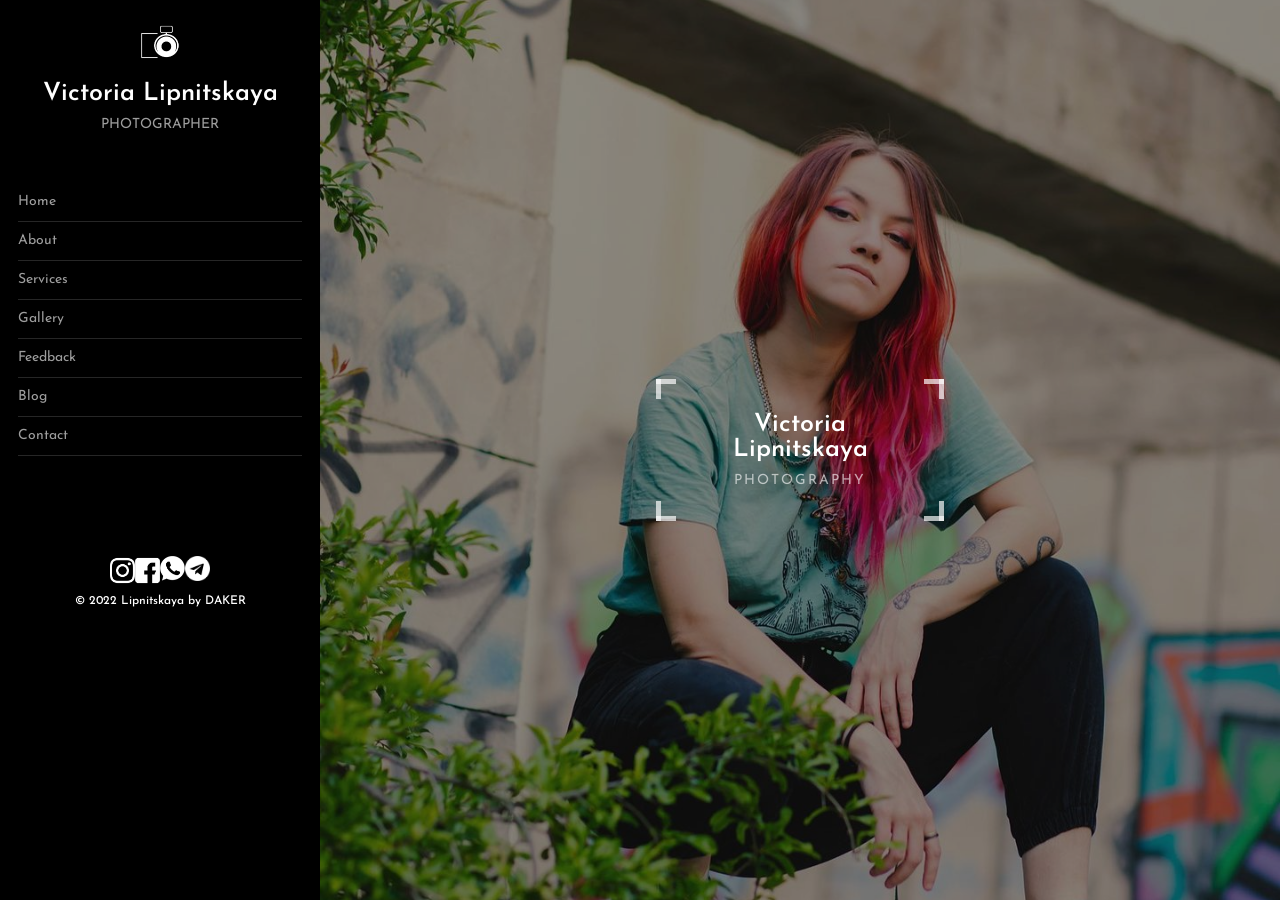
<file: index.html>
<!DOCTYPE html>
<html lang="en">
  <head>
    <meta charset="UTF-8" />
    <meta http-equiv="X-UA-Compatible" content="IE=edge" />
    <meta name="viewport" content="width=device-width, initial-scale=1.0" />
    <title>sdas Lipnitskaya</title>

    <link rel="stylesheet" href="./styles/style.css" />
  </head>

  <body>
    <div class="main_wrapper"> 
      <div class="main_container">
        <!----navigation container------>
        <!----navigation container------>
        <!----navigation container------>
        <div class="navigation__container">
          <div class="navigation__container_wrapper">
            <!---photo logo--->
            <div class="navigation__logo">
              <a href="#">
                <div class="navigation__img">
                  <img src="./styles/img/logo.png" alt="" />
                </div>
                <div class="navigation__text">Victoria Lipnitskaya</div>
                <p>Photographer</p>
              </a>
            </div>
            <!------------>
            <!---navigation navigation---->
            <div class="navigation__nav_container">
              <div class="navigation__elements">
                <!--ссылка---->
                <div class="navigation__element">
                  <a href="./index.html">Home</a>
                </div>
                <!--ссылка---->
                <div class="navigation__element">
                  <a href="./about.html">About</a>
                </div>
                <!--ссылка---->
                <div class="navigation__element">
                  <a href="./services.html">Services</a>
                </div>
                <!--ссылка---->
                <div class="navigation__element">
                  <a href="./gallery.html">Gallery</a>
                </div>
                <!--ссылка---->
                <div class="navigation__element">
                  <a href="#">Feedback</a>
                </div>
                <!--ссылка---->
                <div class="navigation__element">
                  <a href="./blog.html">Blog</a>
                </div>
                <!--ссылка---->
                <div class="navigation__element">
                  <a href="./contact.html">Contact</a>
                </div>
              </div>
            </div>
            <!-------->
            <!--Navigation info-->
            <div class="navigation__social_container">
              <div class="navigation__social__wrapper">
                <div class="navigation__social_icons">
                  <a target="_blank" href="https://www.instagram.com/lipnitskaya_ph/">
                    <img src="./styles/img/insta.png" alt="" />
                  </a>
                  <a target="_blank" href="https://www.facebook.com/lipnovph/">
                    <img src="./styles/img/fb.png" alt="" />
                  </a>
                  <a target="_blank" href="#">
                    <img src="./styles/img/wp.png" alt="" />
                  </a>
                  <a target="_blank" href="#">
                    <img src="./styles/img/tg.png" alt="" />
                  </a>
                </div>
                <div class="navigation__social_desc">
                  <p>© 2022 Lipnitskaya by DAKER</p>
                </div>
              </div>
            </div>
          </div>
        </div>

        <!--only 768 block menu---->
        <div class="only__768">
          <div class="burger__menu_wrapper">
            <!--//////////////////////////////////-->
            <!--//////////////////////////////////-->
            <!--//////////////////////////////////-->
            <div class="header__logo-burger">
              <div class="menu-burger_icon">
                <span></span>
              </div>
            </div>
          </div>
          <div class="menu__body">
            <div class="menu__wrapper">
              <div class="navigation__container_wrapper">
                <!---photo logo--->
                <div class="navigation__logo">
                  <a href="#">
                    <div class="navigation__img">
                      <img src="./styles/img/logo.png" alt="" />
                    </div>
                    <div class="navigation__text">Victoria Lipnitskaya</div>
                    <p>Photographer</p>
                  </a>
                </div>
                <!------------>
                <!---navigation navigation---->
                <div class="navigation__nav_container">
                  <div class="navigation__elements">
                    <!--ссылка---->
                    <div class="navigation__element">
                      <a href="./index.html">Home</a>
                    </div>
                    <!--ссылка---->
                    <div class="navigation__element">
                      <a href="./about.html">About</a>
                    </div>
                    <!--ссылка---->
                    <div class="navigation__element">
                      <a href="./services.html">Services</a>
                    </div>
                    <!--ссылка---->
                    <div class="navigation__element">
                      <a href="./gallery.html">Gallery</a>
                    </div>
                    <!--ссылка---->
                    <div class="navigation__element">
                      <a href="#">Feedback</a>
                    </div>
                    <!--ссылка---->
                    <div class="navigation__element">
                      <a href="./blog.html">Blog</a>
                    </div>
                    <!--ссылка---->
                    <div class="navigation__element">
                      <a href="./contact.html">Contact</a>
                    </div>
                  </div>
                </div>
                <!-------->
                <!--Navigation info-->
                <div class="navigation__social_container">
                  <div class="navigation__social__wrapper">
                    <div class="navigation__social_icons">
                      <a target="_blank" href="https://www.instagram.com/lipnitskaya_ph/">
                        <img src="./styles/img/insta.png" alt="" />
                      </a>
                      <a target="_blank" href="https://www.facebook.com/lipnovph/">
                        <img src="./styles/img/fb.png" alt="" />
                      </a>
                      <a target="_blank" href="#">
                        <img src="./styles/img/wp.png" alt="" />
                      </a>
                      <a target="_blank" href="#">
                        <img src="./styles/img/tg.png" alt="" />
                      </a>
                    </div>
                    <div class="navigation__social_desc">
                      <p>© 2022 Lipnitskaya by DAKER</p>
                    </div>
                  </div>
                </div>
              </div>

              <div class="header_button">
                <img src="./styles/img/cancel.png">
              </div>
            </div>
          </div>
        </div>
        <!----content container----->
        <!----content container----->
        <!----content container----->
        <div class="content__container">
          <div class="content__wrapper">
            <!---main block photo----->
            <div class="content__block_wallpaper">
              <div class="content__block_img">
                <img src="./styles/img/4.jpg" alt="" />
              </div>

              <div class="__block_img-text">
                <div class="__block_img-text-container">
                  <div class="__block_img_text-block">
                    <div class="__block_img-text_name">
                      Victoria Lipnitskaya
                    </div>
                    <p>Photography</p>
                  </div>
                </div>
              </div>
            </div>
            <!---main block gallery-->
            <div class="content__block__gallery">
              <div class="gallery__content">
                <div class="gallery__content__desc">
                  While there is perhaps a province in which the photograph can
                  tell us nothing more than what we see with our own eyes, there
                  is another in which it proves to us how little our eyes permit
                  us to see.
                </div>
                <div class="gallery__content__sign">
                  <img src="./styles/img/sign.png" alt="" srcset="" />
                </div>
              </div>
            </div>
            <!--main page footer---->
            <div class="footer__block">
              <div class="footer__block__container">
                <div class="footer__desc">
                  <h3>Victoria Lipnitskaya</h3>
                  <p>PHOTOGRAPHER</p>
                </div>
                <div class="footer__rights">© 2022 Lipnitskaya by DAKER</div>
              </div>
            </div>
          </div>
        </div>
      </div>
    </div>
    <script src="./js/js.js"></script>
  </body>
</html>
</file>
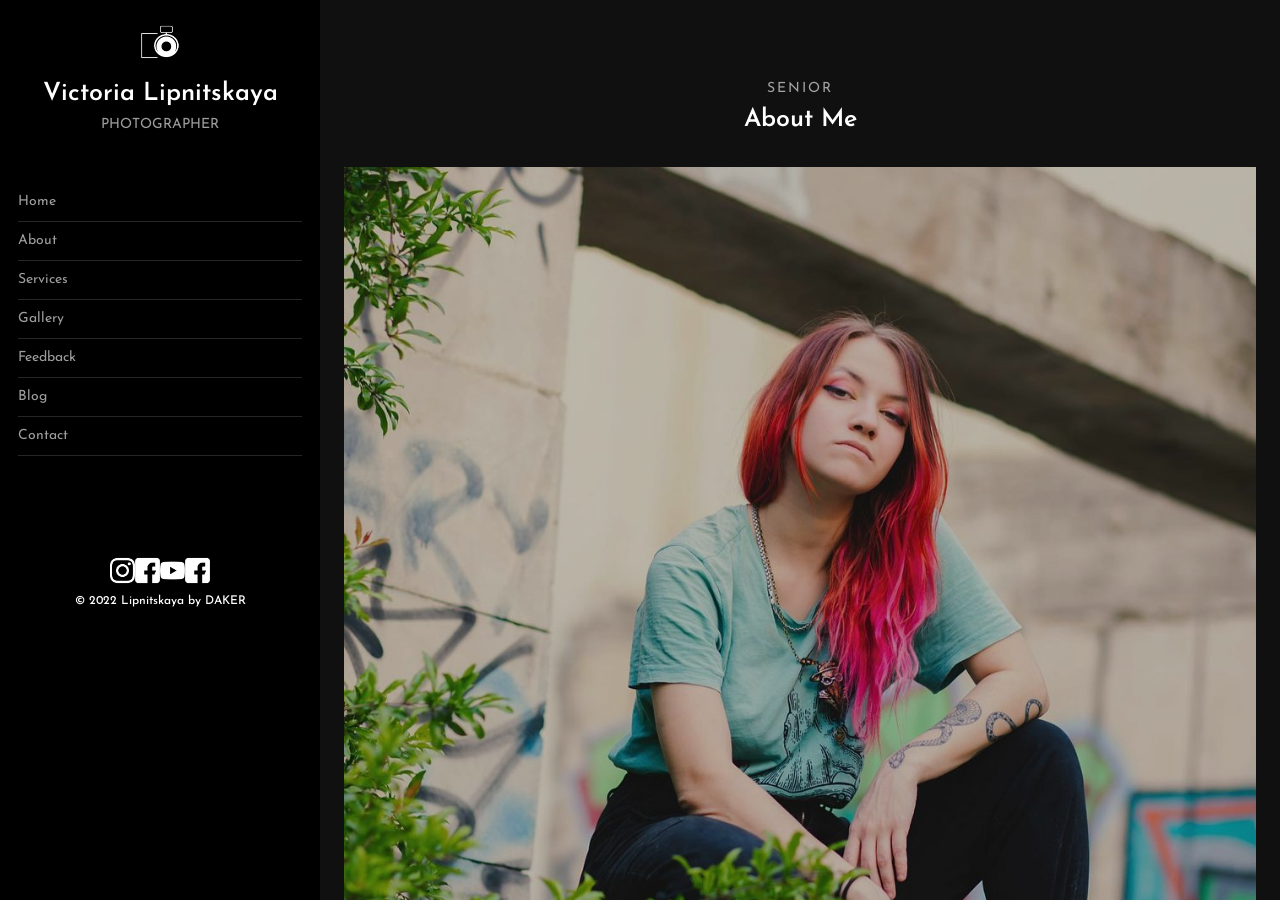
<file: about.html>
<!DOCTYPE html>
<html lang="en">
  <head>
    <meta charset="UTF-8" />
    <meta http-equiv="X-UA-Compatible" content="IE=edge" />
    <meta name="viewport" content="width=device-width, initial-scale=1.0" />
    <title>Document</title>

    <link rel="stylesheet" href="./styles/style.css" />
    <!--about styles--->
    <link rel="stylesheet" href="./styles/about.css" />
  </head>

  <body>
    <div class="main_wrapper">
      <div class="main_container">
        <!----navigation container------>
        <!----navigation container------>
        <!----navigation container------>
        <div class="navigation__container">
          <div class="navigation__container_wrapper">
            <!---photo logo--->
            <div class="navigation__logo">
              <a href="#">
                <div class="navigation__img">
                  <img src="./styles/img/logo.png" alt="" />
                </div>
                <div class="navigation__text">Victoria Lipnitskaya</div>
                <p>Photographer</p>
              </a>
            </div>
            <!------------>
            <!---navigation navigation---->
            <div class="navigation__nav_container">
              <div class="navigation__elements">
                <!--ссылка---->
                <div class="navigation__element">
                  <a href="./index.html">Home</a>
                </div>
                <!--ссылка---->
                <div class="navigation__element">
                  <a href="./about.html">About</a>
                </div>
                <!--ссылка---->
                <div class="navigation__element">
                  <a href="./services.html">Services</a>
                </div>
                <!--ссылка---->
                <div class="navigation__element">
                  <a href="./gallery.html">Gallery</a>
                </div>
                <!--ссылка---->
                <div class="navigation__element">
                  <a href="#">Feedback</a>
                </div>
                <!--ссылка---->
                <div class="navigation__element">
                  <a href="./blog.html">Blog</a>
                </div>
                <!--ссылка---->
                <div class="navigation__element">
                  <a href="./contact.html">Contact</a>
                </div>
              </div>
            </div>
            <!-------->
            <!--Navigation info-->
            <div class="navigation__social_container">
              <div class="navigation__social__wrapper">
                <div class="navigation__social_icons">
                  <a href="#">
                    <img src="./styles/img/insta.png" alt="" />
                  </a>
                  <a href="#">
                    <img src="./styles/img/fb.png" alt="" />
                  </a>
                  <a href="#">
                    <img src="./styles/img/yt.png" alt="" />
                  </a>
                  <a href="#">
                    <img src="./styles/img/fb.png" alt="" />
                  </a>
                </div>
                <div class="navigation__social_desc">
                  <p>© 2022 Lipnitskaya by DAKER</p>
                </div>
              </div>
            </div>
          </div>
        </div>
        <!--only 768 block menu---->
        <div class="only__768">
          <div class="burger__menu_wrapper">
            <!--//////////////////////////////////-->
            <!--//////////////////////////////////-->
            <!--//////////////////////////////////-->
            <div class="header__logo-burger">
              <div class="menu-burger_icon">
                <span></span>
              </div>
            </div>
          </div>
          <div class="menu__body">
            <div class="menu__wrapper">
              <div class="navigation__container_wrapper">
                <!---photo logo--->
                <div class="navigation__logo">
                  <a href="#">
                    <div class="navigation__img">
                      <img src="./styles/img/logo.png" alt="" />
                    </div>
                    <div class="navigation__text">Victoria Lipnitskaya</div>
                    <p>Photographer</p>
                  </a>
                </div>
                <!------------>
                <!---navigation navigation---->
                <div class="navigation__nav_container">
                  <div class="navigation__elements">
                    <!--ссылка---->
                    <div class="navigation__element">
                      <a href="./index.html">Home</a>
                    </div>
                    <!--ссылка---->
                    <div class="navigation__element">
                      <a href="./about.html">About</a>
                    </div>
                    <!--ссылка---->
                    <div class="navigation__element">
                      <a href="./services.html">Services</a>
                    </div>
                    <!--ссылка---->
                    <div class="navigation__element">
                      <a href="./gallery.html">Gallery</a>
                    </div>
                    <!--ссылка---->
                    <div class="navigation__element">
                      <a href="#">Feedback</a>
                    </div>
                    <!--ссылка---->
                    <div class="navigation__element">
                      <a href="./blog.html">Blog</a>
                    </div>
                    <!--ссылка---->
                    <div class="navigation__element">
                      <a href="./contact.html">Contact</a>
                    </div>
                  </div>
                </div>
                <!-------->
                <!--Navigation info-->
                <div class="navigation__social_container">
                  <div class="navigation__social__wrapper">
                    <div class="navigation__social_icons">
                        <a href="https://www.instagram.com/lipnitskaya_ph/">
                          <img src="./styles/img/insta.png" alt="" />
                        </a>
                        <a href="https://www.facebook.com/lipnovph/">
                          <img src="./styles/img/fb.png" alt="" />
                        </a>
                        <a href="#">
                          <img src="./styles/img/wp.png" alt="" />
                        </a>
                        <a href="#">
                          <img src="./styles/img/tg.png" alt="" />
                        </a>
                      </div>
                    <div class="navigation__social_desc">
                      <p>© 2022 Lipnitskaya by DAKER</p>
                    </div>
                  </div>
                </div>
              </div>

              <div class="header_button">
                <img src="./styles/img/cancel.png" />
              </div>
            </div>
          </div>
        </div>
        <!----content container----->
        <!----content container----->
        <!----content container----->
        <div class="content__container">
          <div class="content__wrapper">
            <!----About page container-->
            <div class="about__page__container">
              <div class="about__page_name">
                <p>Senior</p>
                <h4>About Me</h4>
              </div>

              <div class="about__page__img">
                <img src="./styles/img/4.jpg" alt="" />
                <div class="about__page_img_filter"></div>
              </div>

              <div class="about__page__desc">
                <div class="about__page_desc_name">
                  <p>PHOTOGRAPHER</p>
                  <h3>Victoria Lipnitskaya</h3>
                </div>
                <div class="about__page__desc_text">
                  <p>
                    Lorem ipsum dolor, sit amet consectetur adipisicing elit.
                    Nisi eum, fugit quos voluptas dolorum hic dolor quo maiores,
                    quis quibusdam voluptates, alias soluta est sed voluptatibus
                    porro eligendi. Asperiores, velit? Suscipit dignissimos,
                    animi earum error, voluptates porro iusto temporibus
                    deleniti id, tenetur quae. Vero ipsa aut rem voluptate
                    repellendus placeat et! Eligendi dolores reprehenderit
                    facilis aperiam provident similique nobis amet.
                  </p>

                  <p>
                    Lorem ipsum, dolor sit amet consectetur adipisicing elit.
                    Atque, id animi. Facere molestiae doloremque doloribus
                    deleniti aspernatur obcaecati quo ipsam, quod adipisci,
                    voluptates temporibus enim blanditiis dolore quae laboriosam
                    earum.
                  </p>
                </div>

                <div class="about__page__desc__sign">
                  <div class="about__page__desc__sign-img">
                    <img src="./styles/img/sign.png" alt="" />
                  </div>
                </div>

                <div class="about__page__photos_about">
                  <div class="about__page__photos__wrapper">
                    <div class="about__page__photos__img">
                      <img src="./styles/img/3.jpg" alt="" />
                    </div>
                    <div class="about__page__photos__img">
                      <img src="./styles/img/5.jpg" alt="" />
                    </div>
                    <div class="about__page__photos__img">
                      <img src="./styles/img/6.jpg" alt="" />
                    </div>
                  </div>
                </div>
              </div>
            </div>
            <!--main page footer---->
            <div class="footer__block">
              <div class="footer__block__container">
                <div class="footer__desc">
                  <h3>Victoria Lipnitskaya</h3>
                  <p>PHOTOGRAPHER</p>
                </div>
                <div class="footer__rights">© 2022 Lipnitskaya by DAKER</div>
              </div>
            </div>
          </div>
        </div>
      </div>
    </div>
    <script src="./js/js.js"></script>
  </body>
</html>
</file>
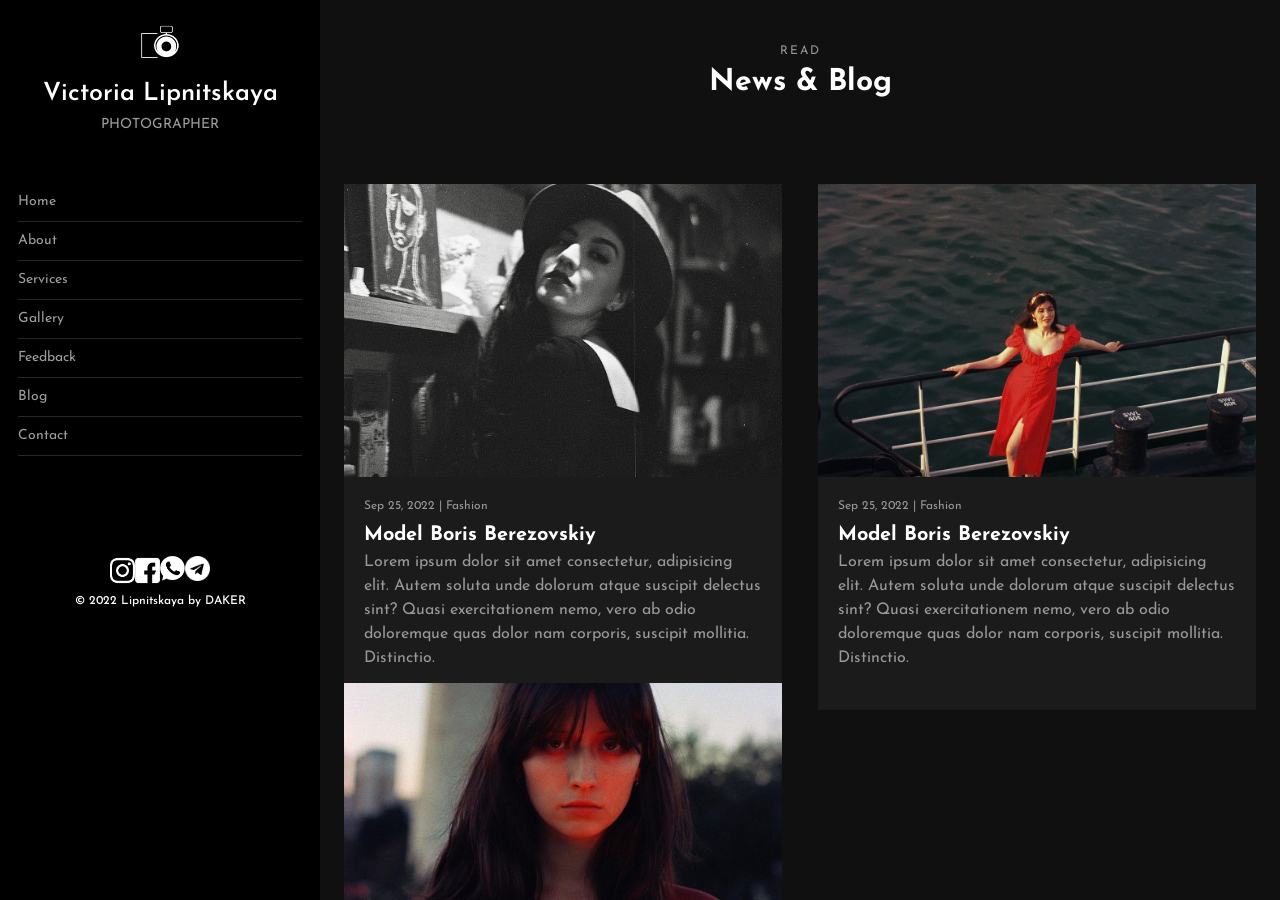
<file: blog.html>
<!DOCTYPE html>
<html lang="en">

<head>
    <meta charset="UTF-8" />
    <meta http-equiv="X-UA-Compatible" content="IE=edge" />
    <meta name="viewport" content="width=device-width, initial-scale=1.0" />
    <title>Blog</title>

    <link rel="stylesheet" href="./styles/style.css" />

    <!--Blog styles-->
    <link rel="stylesheet" href="./styles/blog.css">
</head>

<body>
    <div class="main_wrapper">
        <div class="main_container">
            <!----navigation container------>
            <!----navigation container------>
            <!----navigation container------>
            <div class="navigation__container">
                <div class="navigation__container_wrapper">
                    <!---photo logo--->
                    <div class="navigation__logo">
                        <a href="#">
                            <div class="navigation__img">
                                <img src="./styles/img/logo.png" alt="" />
                            </div>
                            <div class="navigation__text">Victoria Lipnitskaya
                            </div>
                            <p>Photographer</p>
                        </a>
                    </div>
                    <!------------>
                    <!---navigation navigation---->
                    <div class="navigation__nav_container">
                        <div class="navigation__elements">
                            <!--ссылка---->
                            <div class="navigation__element">
                                <a href="./index.html">Home</a>
                            </div>
                            <!--ссылка---->
                            <div class="navigation__element">
                                <a href="./about.html">About</a>
                            </div>
                            <!--ссылка---->
                            <div class="navigation__element">
                                <a href="./services.html">Services</a>
                            </div>
                            <!--ссылка---->
                            <div class="navigation__element">
                                <a href="./gallery.html">Gallery</a>
                            </div>
                            <!--ссылка---->
                            <div class="navigation__element">
                                <a href="#">Feedback</a>
                            </div>
                            <!--ссылка---->
                            <div class="navigation__element">
                                <a href="./blog.html">Blog</a>
                            </div>
                            <!--ссылка---->
                            <div class="navigation__element">
                                <a href="./contact.html">Contact</a>
                            </div>
                        </div>
                    </div>
                    <!-------->
                    <!--Navigation info-->
                    <div class="navigation__social_container">
                        <div class="navigation__social__wrapper">
                            <div class="navigation__social_icons">
                                <a href="https://www.instagram.com/lipnitskaya_ph/">
                                  <img src="./styles/img/insta.png" alt="" />
                                </a>
                                <a href="https://www.facebook.com/lipnovph/">
                                  <img src="./styles/img/fb.png" alt="" />
                                </a>
                                <a href="#">
                                  <img src="./styles/img/wp.png" alt="" />
                                </a>
                                <a href="#">
                                  <img src="./styles/img/tg.png" alt="" />
                                </a>
                              </div>
                            <div class="navigation__social_desc">
                                <p>© 2022 Lipnitskaya by DAKER</p>
                            </div>
                        </div>
                    </div>
                </div>
            </div>

                    <!--only 768 block menu---->
        <div class="only__768">
            <div class="burger__menu_wrapper">
              <!--//////////////////////////////////-->
              <!--//////////////////////////////////-->
              <!--//////////////////////////////////-->
              <div class="header__logo-burger">
                <div class="menu-burger_icon">
                  <span></span>
                </div>
              </div>
            </div>
            <div class="menu__body">
              <div class="menu__wrapper">
                <div class="navigation__container_wrapper">
                  <!---photo logo--->
                  <div class="navigation__logo">
                    <a href="#">
                      <div class="navigation__img">
                        <img src="./styles/img/logo.png" alt="" />
                      </div>
                      <div class="navigation__text">Victoria Lipnitskaya</div>
                      <p>Photographer</p>
                    </a>
                  </div>
                  <!------------>
                  <!---navigation navigation---->
                  <div class="navigation__nav_container">
                    <div class="navigation__elements">
                      <!--ссылка---->
                      <div class="navigation__element">
                        <a href="./index.html">Home</a>
                      </div>
                      <!--ссылка---->
                      <div class="navigation__element">
                        <a href="./about.html">About</a>
                      </div>
                      <!--ссылка---->
                      <div class="navigation__element">
                        <a href="./services.html">Services</a>
                      </div>
                      <!--ссылка---->
                      <div class="navigation__element">
                        <a href="./gallery.html">Gallery</a>
                      </div>
                      <!--ссылка---->
                      <div class="navigation__element">
                        <a href="#">Feedback</a>
                      </div>
                      <!--ссылка---->
                      <div class="navigation__element">
                        <a href="./blog.html">Blog</a>
                      </div>
                      <!--ссылка---->
                      <div class="navigation__element">
                        <a href="./contact.html">Contact</a>
                      </div>
                    </div>
                  </div>
                  <!-------->
                  <!--Navigation info-->
                  <div class="navigation__social_container">
                    <div class="navigation__social__wrapper">
                        <div class="navigation__social_icons">
                            <a href="https://www.instagram.com/lipnitskaya_ph/">
                              <img src="./styles/img/insta.png" alt="" />
                            </a>
                            <a href="https://www.facebook.com/lipnovph/">
                              <img src="./styles/img/fb.png" alt="" />
                            </a>
                            <a href="#">
                              <img src="./styles/img/wp.png" alt="" />
                            </a>
                            <a href="#">
                              <img src="./styles/img/tg.png" alt="" />
                            </a>
                          </div>
                      <div class="navigation__social_desc">
                        <p>© 2022 Lipnitskaya by DAKER</p>
                      </div>
                    </div>
                  </div>
                </div>
  
                <div class="header_button">
                  <img src="./styles/img/cancel.png">
                </div>
              </div>
            </div>
          </div>
            <!----content container----->
            <!----content container----->
            <!----content container----->
            <div class="content__container">
                <div class="content__wrapper">
                    <!---blog container----->
                    <div class="blog__container">
                        <div class="blog__desc">
                            <p>REAd</p>
                            <h3>News & Blog</h3>
                        </div>

                        <div class="blog__content__wrapper">
                            <div class="blog__content__element">
                                <a href="./blog/index.php?blog_id=1">
                                    <div class="blog__content__element__img">
                                        <img src="./styles/img/services/4.jpg" alt="">
                                    </div>
                                    <div class="blog__content__element__content">
                                        <div class="element__data_type">
                                            <span>Sep 25, 2022 | Fashion</span>
                                            <h3>Model Boris Berezovskiy</h3>
                                            <p>
                                                Lorem ipsum dolor sit amet consectetur, adipisicing elit. Autem soluta unde dolorum atque suscipit delectus sint? Quasi exercitationem nemo, vero ab odio doloremque quas dolor nam corporis, suscipit mollitia. Distinctio.
                                            </p>
                                        </div>
                                    </div>
                                </a>
                            </div>

                            <div class="blog__content__element">
                                <a href="./blog/index.php?blog_id=2">
                                    <div class="blog__content__element__img">
                                        <img src="./styles/img/services/6.jpg" alt="">
                                    </div>
                                    <div class="blog__content__element__content">
                                        <div class="element__data_type">
                                            <span>Sep 25, 2022 | Fashion</span>
                                            <h3>Model Boris Berezovskiy</h3>
                                            <p>
                                                Lorem ipsum dolor sit amet consectetur, adipisicing elit. Autem soluta unde dolorum atque suscipit delectus sint? Quasi exercitationem nemo, vero ab odio doloremque quas dolor nam corporis, suscipit mollitia. Distinctio.
                                            </p>
                                        </div>
                                    </div>
                                </a>
                            </div>
                            <div class="blog__content__element">
                                <a href="./blog/index.php?blog_id=3">
                                    <div class="blog__content__element__img">
                                        <img src="./styles/img/services/5.jpg" alt="">
                                    </div>
                                    <div class="blog__content__element__content">
                                        <div class="element__data_type">
                                            <span>Sep 25, 2022 | Fashion</span>
                                            <h3>Model Boris Berezovskiy</h3>
                                            <p>
                                                Lorem ipsum dolor sit amet consectetur, adipisicing elit. Autem soluta unde dolorum atque suscipit delectus sint? Quasi exercitationem nemo, vero ab odio doloremque quas dolor nam corporis, suscipit mollitia. Distinctio.
                                            </p>
                                        </div>
                                    </div>
                                </a>
                            </div>

                        </div>




                        
                    </div>
                    <!--main page footer---->
                    <div class="footer__block">

                        <div class="footer__block__container">
                            <div class="footer__desc">

                                <h3>Victoria Lipnitskaya</h3>
                                <p>PHOTOGRAPHER</p>
                            </div>
                            <div class="footer__rights">
                                © 2022 Lipnitskaya by DAKER
                            </div>
                        </div>

                    </div>

                </div>
            </div>
        </div>
    </div>
    <script src="./js/js.js"></script>
</body>

</html>
</file>
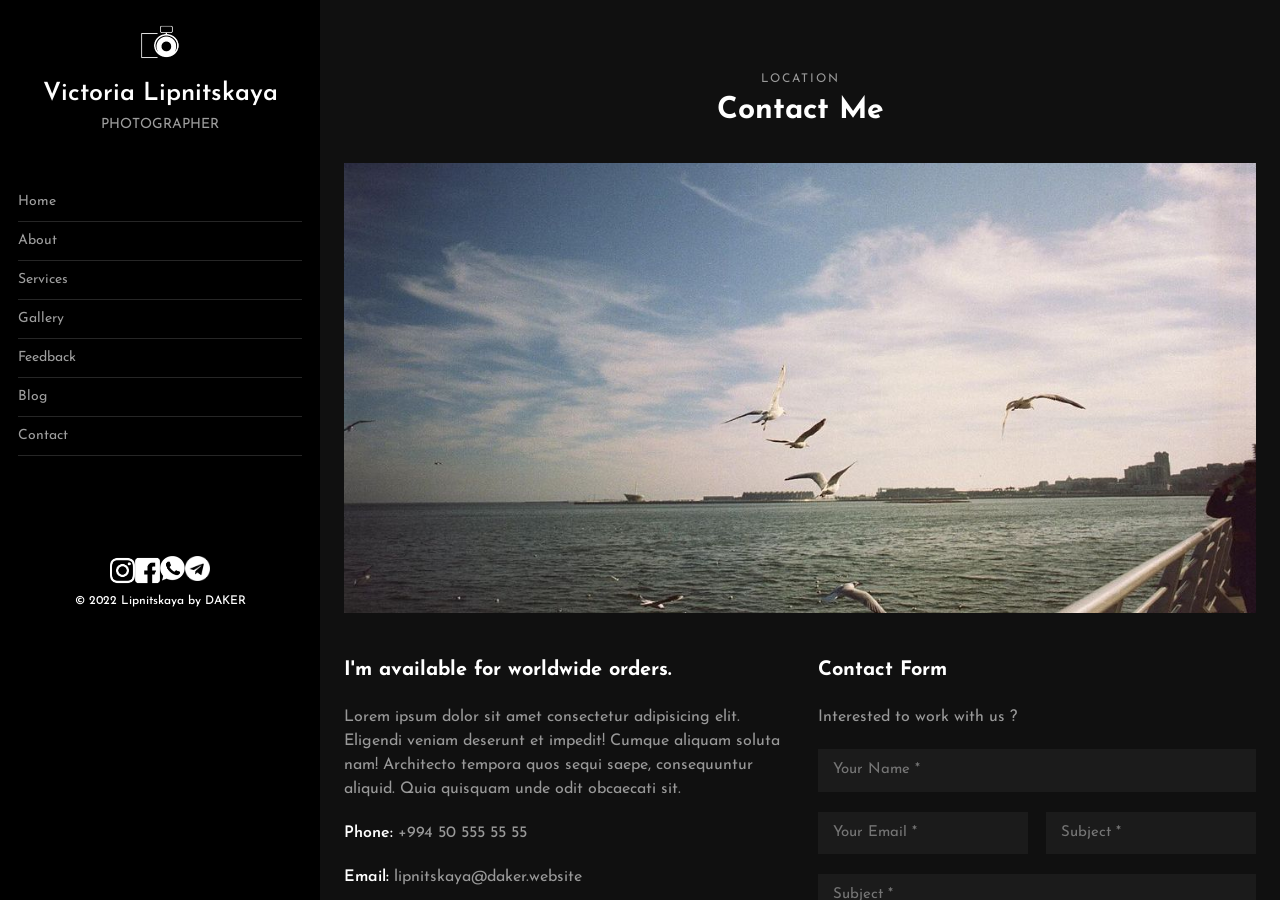
<file: contact.html>
<!DOCTYPE html>
<html lang="en">
  <head>
    <meta charset="UTF-8" />
    <meta http-equiv="X-UA-Compatible" content="IE=edge" />
    <meta name="viewport" content="width=device-width, initial-scale=1.0" />
    <title>Contact Me</title>

    <link rel="stylesheet" href="./styles/style.css" />
    <!--contact styles--->
    <link rel="stylesheet" href="./styles/contact.css" />
  </head>

  <body>
    <div class="main_wrapper">
      <div class="main_container">
        <!----navigation container------>
        <!----navigation container------>
        <!----navigation container------>
        <div class="navigation__container">
          <div class="navigation__container_wrapper">
            <!---photo logo--->
            <div class="navigation__logo">
              <a href="#">
                <div class="navigation__img">
                  <img src="./styles/img/logo.png" alt="" />
                </div>
                <div class="navigation__text">Victoria Lipnitskaya</div>
                <p>Photographer</p>
              </a>
            </div>
            <!------------>
            <!---navigation navigation---->
            <div class="navigation__nav_container">
              <div class="navigation__elements">
                <!--ссылка---->
                <div class="navigation__element">
                  <a href="./index.html">Home</a>
                </div>
                <!--ссылка---->
                <div class="navigation__element">
                  <a href="./about.html">About</a>
                </div>
                <!--ссылка---->
                <div class="navigation__element">
                  <a href="./services.html">Services</a>
                </div>
                <!--ссылка---->
                <div class="navigation__element">
                  <a href="./gallery.html">Gallery</a>
                </div>
                <!--ссылка---->
                <div class="navigation__element">
                  <a href="#">Feedback</a>
                </div>
                <!--ссылка---->
                <div class="navigation__element">
                  <a href="./blog.html">Blog</a>
                </div>
                <!--ссылка---->
                <div class="navigation__element">
                  <a href="./contact.html">Contact</a>
                </div>
              </div>
            </div>
            <!-------->
            <!--Navigation info-->
            <div class="navigation__social_container">
              <div class="navigation__social__wrapper">
                <div class="navigation__social_icons">
                    <a href="https://www.instagram.com/lipnitskaya_ph/">
                      <img src="./styles/img/insta.png" alt="" />
                    </a>
                    <a href="https://www.facebook.com/lipnovph/">
                      <img src="./styles/img/fb.png" alt="" />
                    </a>
                    <a href="#">
                      <img src="./styles/img/wp.png" alt="" />
                    </a>
                    <a href="#">
                      <img src="./styles/img/tg.png" alt="" />
                    </a>
                  </div>
                <div class="navigation__social_desc">
                  <p>© 2022 Lipnitskaya by DAKER</p>
                </div>
              </div>
            </div>
          </div>
        </div>
        <!--only 768 block menu---->
        <div class="only__768">
          <div class="burger__menu_wrapper">
            <!--//////////////////////////////////-->
            <!--//////////////////////////////////-->
            <!--//////////////////////////////////-->
            <div class="header__logo-burger">
              <div class="menu-burger_icon">
                <span></span>
              </div>
            </div>
          </div>
          <div class="menu__body">
            <div class="menu__wrapper">
              <div class="navigation__container_wrapper">
                <!---photo logo--->
                <div class="navigation__logo">
                  <a href="#">
                    <div class="navigation__img">
                      <img src="./styles/img/logo.png" alt="" />
                    </div>
                    <div class="navigation__text">Victoria Lipnitskaya</div>
                    <p>Photographer</p>
                  </a>
                </div>
                <!------------>
                <!---navigation navigation---->
                <div class="navigation__nav_container">
                  <div class="navigation__elements">
                    <!--ссылка---->
                    <div class="navigation__element">
                      <a href="./index.html">Home</a>
                    </div>
                    <!--ссылка---->
                    <div class="navigation__element">
                      <a href="./about.html">About</a>
                    </div>
                    <!--ссылка---->
                    <div class="navigation__element">
                      <a href="./services.html">Services</a>
                    </div>
                    <!--ссылка---->
                    <div class="navigation__element">
                      <a href="./gallery.html">Gallery</a>
                    </div>
                    <!--ссылка---->
                    <div class="navigation__element">
                      <a href="#">Feedback</a>
                    </div>
                    <!--ссылка---->
                    <div class="navigation__element">
                      <a href="./blog.html">Blog</a>
                    </div>
                    <!--ссылка---->
                    <div class="navigation__element">
                      <a href="./contact.html">Contact</a>
                    </div>
                  </div>
                </div>
                <!-------->
                <!--Navigation info-->
                <div class="navigation__social_container">
                  <div class="navigation__social__wrapper">
                    <div class="navigation__social_icons">
                        <a href="https://www.instagram.com/lipnitskaya_ph/">
                          <img src="./styles/img/insta.png" alt="" />
                        </a>
                        <a href="https://www.facebook.com/lipnovph/">
                          <img src="./styles/img/fb.png" alt="" />
                        </a>
                        <a href="#">
                          <img src="./styles/img/wp.png" alt="" />
                        </a>
                        <a href="#">
                          <img src="./styles/img/tg.png" alt="" />
                        </a>
                      </div>
                    <div class="navigation__social_desc">
                      <p>© 2022 Lipnitskaya by DAKER</p>
                    </div>
                  </div>
                </div>
              </div>

              <div class="header_button">
                <img src="./styles/img/cancel.png" />
              </div>
            </div>
          </div>
        </div>
        <!----content container----->
        <!----content container----->
        <!----content container----->
        <div class="content__container">
          <div class="content__wrapper">
            <!---contact container---->
            <div class="contact__container">
              <div class="contact__desc__block">
                <p>LOCATION</p>
                <h3>Contact Me</h3>
              </div>
              <div class="contact__image__block">
                <img src="./styles/img/7.jpg" alt="" />
              </div>
              <div class="contact__form_info">
                <!-----contact info-->
                <div class="contact__form_info_block">
                  <div class="contact__info">
                    <div class="contact__info_desc">
                      I'm available for worldwide orders.
                    </div>
                    <div class="contact__info__text">
                      Lorem ipsum dolor sit amet consectetur adipisicing elit.
                      Eligendi veniam deserunt et impedit! Cumque aliquam soluta
                      nam! Architecto tempora quos sequi saepe, consequuntur
                      aliquid. Quia quisquam unde odit obcaecati sit.
                    </div>

                    <div class="contact__info__element">
                      <p><span>Phone:</span> +994 50 555 55 55</p>
                    </div>

                    <div class="contact__info__element">
                      <p><span>Email:</span> lipnitskaya@daker.website</p>
                    </div>

                    <div class="contact__info__element">
                      <p><span>Address:</span> Atomoglan Rzayev 228 , 1488</p>
                    </div>
                  </div>
                </div>
                <!---contact form----->
                <div class="contact__form_info_block">
                  <form action="" class="contact__form">
                    <div class="contact__info_desc">Contact Form</div>
                    <div class="contact__info__text">
                      Interested to work with us ?
                    </div>
                    <!--your name----->
                    <div class="form__content_element_wide">
                      <input type="text" placeholder="Your Name *" />
                    </div>
                    <!---email and number---->
                    <div class="form__content_element_container">
                      <div class="form__content_element">
                        <input type="email" placeholder="Your Email *" />
                      </div>
                      <div class="form__content_element">
                        <input type="number" placeholder="Subject *" />
                      </div>
                    </div>
                    <!--your subject----->
                    <div
                      class="form__content_element_wide form__content_element_wide_subject"
                    >
                      <input type="text" placeholder="Subject *" />
                    </div>
                    <!--your message----->
                    <div
                      class="form__content_element_wide form__content_element_wide_text_area"
                    >
                      <textarea name="" placeholder="Message *"></textarea>
                    </div>
                    <!---submit---->
                    <div class="form__submit__button">
                      <input type="submit" name="submit" value="Send Message" />
                    </div>
                  </form>
                </div>
              </div>
            </div>
            <!--main page footer---->
            <div class="footer__block">
              <div class="footer__block__container">
                <div class="footer__desc">
                  <h3>Victoria Lipnitskaya</h3>
                  <p>PHOTOGRAPHER</p>
                </div>
                <div class="footer__rights">© 2022 Lipnitskaya by DAKER</div>
              </div>
            </div>
          </div>
        </div>
      </div>
    </div>
    <script src="./js/js.js"></script>
  </body>
</html>
</file>
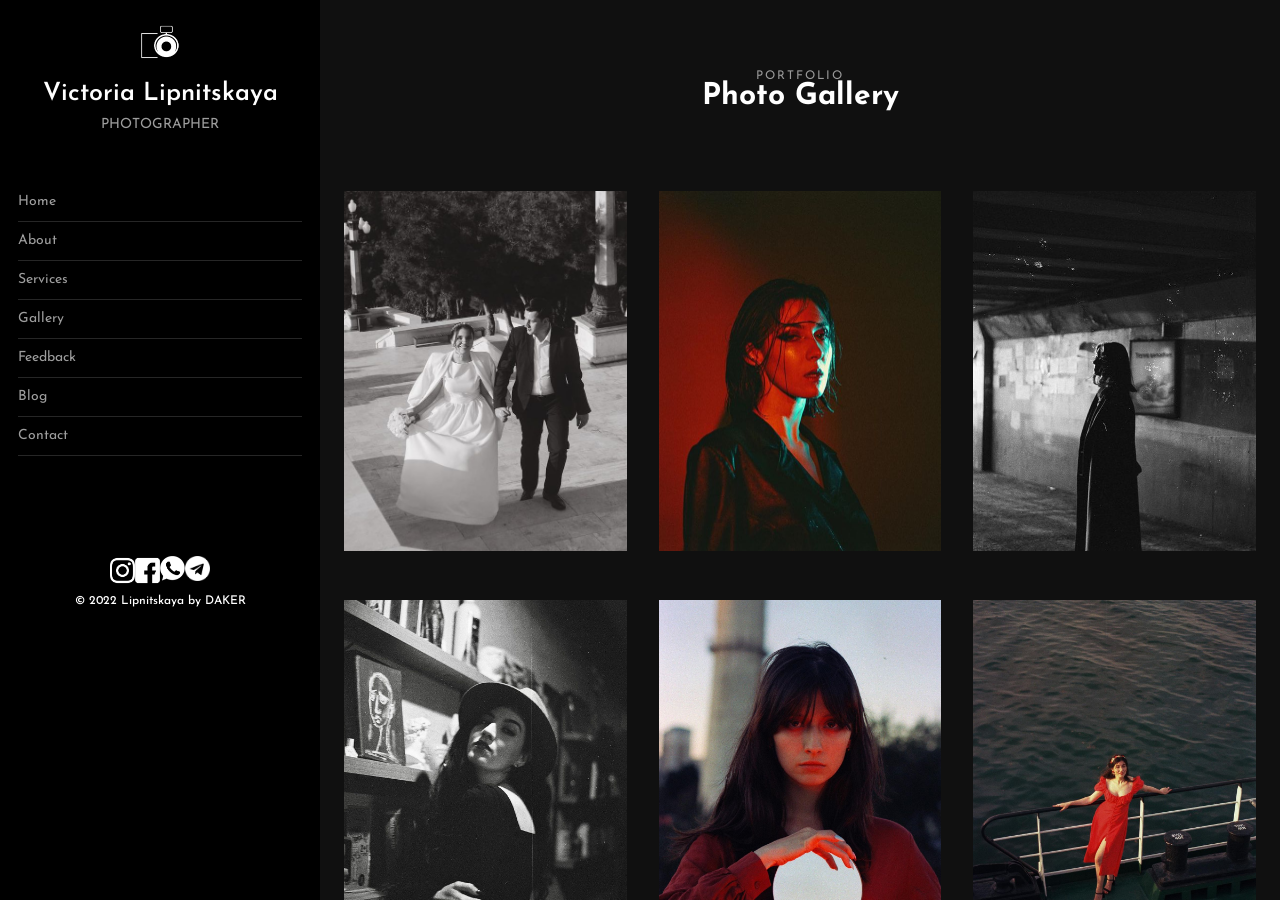
<file: gallery.html>
<!DOCTYPE html>
<html lang="en">
  <head>
    <meta charset="UTF-8" />
    <meta http-equiv="X-UA-Compatible" content="IE=edge" />
    <meta name="viewport" content="width=device-width, initial-scale=1.0" />
    <title>Gallery</title>

    <link rel="stylesheet" href="./styles/style.css" />
    <!--gallery styles--->
    <link rel="stylesheet" href="./styles/gallery.css" />

    <link
      rel="stylesheet"
      href="https://cdn.jsdelivr.net/npm/@fancyapps/ui/dist/fancybox.css"
    />
  </head>

  <body>
    <div class="main_wrapper">
      <div class="main_container">
        <!----navigation container------>
        <!----navigation container------>
        <!----navigation container------>
        <div class="navigation__container">
          <div class="navigation__container_wrapper">
            <!---photo logo--->
            <div class="navigation__logo">
              <a href="#">
                <div class="navigation__img">
                  <img src="./styles/img/logo.png" alt="" />
                </div>
                <div class="navigation__text">Victoria Lipnitskaya</div>
                <p>Photographer</p>
              </a>
            </div>
            <!------------>
            <!---navigation navigation---->
            <div class="navigation__nav_container">
              <div class="navigation__elements">
                <!--ссылка---->
                <div class="navigation__element">
                  <a href="./index.html">Home</a>
                </div>
                <!--ссылка---->
                <div class="navigation__element">
                  <a href="./about.html">About</a>
                </div>
                <!--ссылка---->
                <div class="navigation__element">
                  <a href="./services.html">Services</a>
                </div>
                <!--ссылка---->
                <div class="navigation__element">
                  <a href="./gallery.html">Gallery</a>
                </div>
                <!--ссылка---->
                <div class="navigation__element">
                  <a href="#">Feedback</a>
                </div>
                <!--ссылка---->
                <div class="navigation__element">
                  <a href="./blog.html">Blog</a>
                </div>
                <!--ссылка---->
                <div class="navigation__element">
                  <a href="./contact.html">Contact</a>
                </div>
              </div>
            </div>
            <!-------->
            <!--Navigation info-->
            <div class="navigation__social_container">
              <div class="navigation__social__wrapper">
                <div class="navigation__social_icons">
                    <a href="https://www.instagram.com/lipnitskaya_ph/">
                      <img src="./styles/img/insta.png" alt="" />
                    </a>
                    <a href="https://www.facebook.com/lipnovph/">
                      <img src="./styles/img/fb.png" alt="" />
                    </a>
                    <a href="#">
                      <img src="./styles/img/wp.png" alt="" />
                    </a>
                    <a href="#">
                      <img src="./styles/img/tg.png" alt="" />
                    </a>
                  </div>
                <div class="navigation__social_desc">
                  <p>© 2022 Lipnitskaya by DAKER</p>
                </div>
              </div>
            </div>
          </div>
        </div>
        <!--only 768 block menu---->
        <div class="only__768">
          <div class="burger__menu_wrapper">
            <!--//////////////////////////////////-->
            <!--//////////////////////////////////-->
            <!--//////////////////////////////////-->
            <div class="header__logo-burger">
              <div class="menu-burger_icon">
                <span></span>
              </div>
            </div>
          </div>
          <div class="menu__body">
            <div class="menu__wrapper">
              <div class="navigation__container_wrapper">
                <!---photo logo--->
                <div class="navigation__logo">
                  <a href="#">
                    <div class="navigation__img">
                      <img src="./styles/img/logo.png" alt="" />
                    </div>
                    <div class="navigation__text">Victoria Lipnitskaya</div>
                    <p>Photographer</p>
                  </a>
                </div>
                <!------------>
                <!---navigation navigation---->
                <div class="navigation__nav_container">
                  <div class="navigation__elements">
                    <!--ссылка---->
                    <div class="navigation__element">
                      <a href="./index.html">Home</a>
                    </div>
                    <!--ссылка---->
                    <div class="navigation__element">
                      <a href="./about.html">About</a>
                    </div>
                    <!--ссылка---->
                    <div class="navigation__element">
                      <a href="./services.html">Services</a>
                    </div>
                    <!--ссылка---->
                    <div class="navigation__element">
                      <a href="./gallery.html">Gallery</a>
                    </div>
                    <!--ссылка---->
                    <div class="navigation__element">
                      <a href="#">Feedback</a>
                    </div>
                    <!--ссылка---->
                    <div class="navigation__element">
                      <a href="./blog.html">Blog</a>
                    </div>
                    <!--ссылка---->
                    <div class="navigation__element">
                      <a href="./contact.html">Contact</a>
                    </div>
                  </div>
                </div>
                <!-------->
                <!--Navigation info-->
                <div class="navigation__social_container">
                  <div class="navigation__social__wrapper">
                    <div class="navigation__social_icons">
                        <a href="https://www.instagram.com/lipnitskaya_ph/">
                          <img src="./styles/img/insta.png" alt="" />
                        </a>
                        <a href="https://www.facebook.com/lipnovph/">
                          <img src="./styles/img/fb.png" alt="" />
                        </a>
                        <a href="#">
                          <img src="./styles/img/wp.png" alt="" />
                        </a>
                        <a href="#">
                          <img src="./styles/img/tg.png" alt="" />
                        </a>
                      </div>
                    <div class="navigation__social_desc">
                      <p>© 2022 Lipnitskaya by DAKER</p>
                    </div>
                  </div>
                </div>
              </div>

              <div class="header_button">
                <img src="./styles/img/cancel.png" />
              </div>
            </div>
          </div>
        </div>
        <!----content container----->
        <!----content container----->
        <!----content container----->
        <div class="content__container">
          <div class="content__wrapper">
            <!--Gallery container---->
            <div class="gallery__container">
              <div class="gallery__desc">
                <p>portfolio</p>
                <h3>Photo Gallery</h3>
              </div>

              <div class="gallery__photos__wrapper">
                <a
                  href="./styles/img/content/1.jpg"
                  data-fancybox="gallery"
                  data-caption="Optional caption"
                >
                  <img src="./styles/img/content/1.jpg" alt="" srcset="" />
                </a>
                <a
                  href="./styles/img/content/2.jpg"
                  data-fancybox="gallery"
                  data-caption="Optional caption"
                >
                  <img src="./styles/img/content/2.jpg" alt="" srcset="" />
                </a>
                <a
                  href="./styles/img/content/3.jpg"
                  data-fancybox="gallery"
                  data-caption="Optional caption"
                >
                  <img src="./styles/img/content/3.jpg" alt="" srcset="" />
                </a>
                <a
                  href="./styles/img/content/4.jpg"
                  data-fancybox="gallery"
                  data-caption="Optional caption"
                >
                  <img src="./styles/img/content/4.jpg" alt="" srcset="" />
                </a>
                <a
                  href="./styles/img/content/5.jpg"
                  data-fancybox="gallery"
                  data-caption="Optional caption"
                >
                  <img src="./styles/img/content/5.jpg" alt="" srcset="" />
                </a>

                <a
                  href="./styles/img/content/6.jpg"
                  data-fancybox="gallery"
                  data-caption="Optional caption"
                >
                  <img src="./styles/img/content/6.jpg" alt="" srcset="" />
                </a>
                <a
                  href="./styles/img/content/7.jpg"
                  data-fancybox="gallery"
                  data-caption="Optional caption"
                >
                  <img src="./styles/img/content/7.jpg" alt="" srcset="" />
                </a>

                <a
                  href="./styles/img/content/8.jpg"
                  data-fancybox="gallery"
                  data-caption="Optional caption"
                >
                  <img src="./styles/img/content/8.jpg" alt="" srcset="" />
                </a>
                <a
                  href="./styles/img/content/9.jpg"
                  data-fancybox="gallery"
                  data-caption="Optional caption"
                >
                  <img src="./styles/img/content/9.jpg" alt="" srcset="" />
                </a>
              </div>
            </div>
            <!--main page footer---->
            <div class="footer__block">
              <div class="footer__block__container">
                <div class="footer__desc">
                  <h3>Victoria Lipnitskaya</h3>
                  <p>PHOTOGRAPHER</p>
                </div>
                <div class="footer__rights">© 2022 Lipnitskaya by DAKER</div>
              </div>
            </div>
          </div>
        </div>
      </div>
    </div>
    <script src="./js/js.js"></script>
    <script src="https://cdn.jsdelivr.net/npm/@fancyapps/ui@4.0/dist/fancybox.umd.js"></script>
  </body>
</html>
</file>
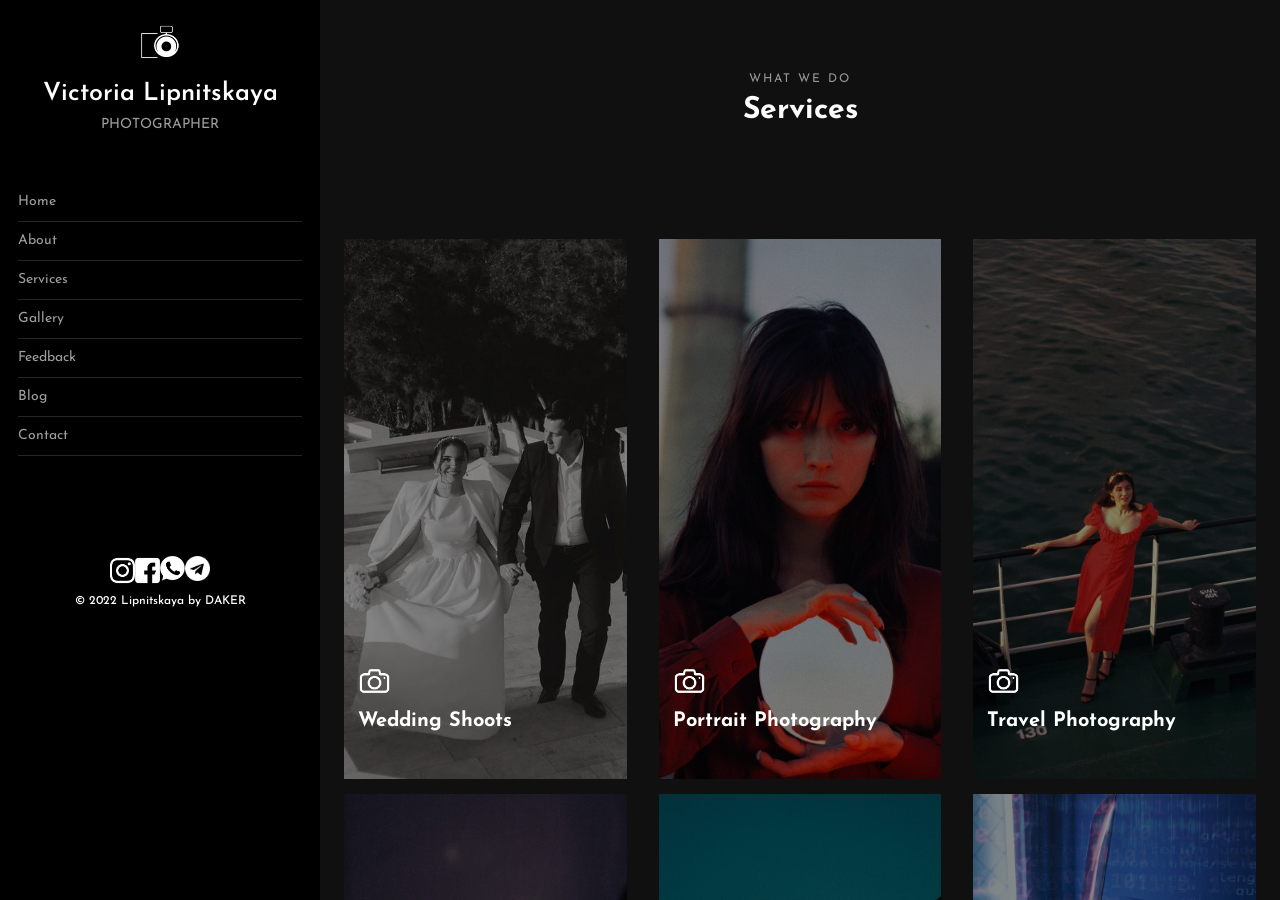
<file: services.html>
<!DOCTYPE html>
<html lang="en">
  <head>
    <meta charset="UTF-8" />
    <meta http-equiv="X-UA-Compatible" content="IE=edge" />
    <meta name="viewport" content="width=device-width, initial-scale=1.0" />
    <title>Services</title>

    <link rel="stylesheet" href="./styles/style.css" />
    <!--services styles--->
    <link rel="stylesheet" href="./styles/services.css" />
  </head>

  <body>
    <div class="main_wrapper">
      <div class="main_container">
        <!----navigation container------>
        <!----navigation container------>
        <!----navigation container------>
        <div class="navigation__container">
          <div class="navigation__container_wrapper">
            <!---photo logo--->
            <div class="navigation__logo">
              <a href="#">
                <div class="navigation__img">
                  <img src="./styles/img/logo.png" alt="" />
                </div>
                <div class="navigation__text">Victoria Lipnitskaya</div>
                <p>Photographer</p>
              </a>
            </div>
            <!------------>
            <!---navigation navigation---->
            <div class="navigation__nav_container">
              <div class="navigation__elements">
                <!--ссылка---->
                <div class="navigation__element">
                  <a href="./index.html">Home</a>
                </div>
                <!--ссылка---->
                <div class="navigation__element">
                  <a href="./about.html">About</a>
                </div>
                <!--ссылка---->
                <div class="navigation__element">
                  <a href="./services.html">Services</a>
                </div>
                <!--ссылка---->
                <div class="navigation__element">
                  <a href="./gallery.html">Gallery</a>
                </div>
                <!--ссылка---->
                <div class="navigation__element">
                  <a href="#">Feedback</a>
                </div>
                <!--ссылка---->
                <div class="navigation__element">
                  <a href="./blog.html">Blog</a>
                </div>
                <!--ссылка---->
                <div class="navigation__element">
                  <a href="./contact.html">Contact</a>
                </div>
              </div>
            </div>
            <!-------->
            <!--Navigation info-->
            <div class="navigation__social_container">
              <div class="navigation__social__wrapper">
                <div class="navigation__social_icons">
                  <a href="https://www.instagram.com/lipnitskaya_ph/">
                    <img src="./styles/img/insta.png" alt="" />
                  </a>
                  <a href="https://www.facebook.com/lipnovph/">
                    <img src="./styles/img/fb.png" alt="" />
                  </a>
                  <a href="#">
                    <img src="./styles/img/wp.png" alt="" />
                  </a>
                  <a href="#">
                    <img src="./styles/img/tg.png" alt="" />
                  </a>
                </div>
                <div class="navigation__social_desc">
                  <p>© 2022 Lipnitskaya by DAKER</p>
                </div>
              </div>
            </div>
          </div>
        </div>
        <!--only 768 block menu---->
        <div class="only__768">
          <div class="burger__menu_wrapper">
            <!--//////////////////////////////////-->
            <!--//////////////////////////////////-->
            <!--//////////////////////////////////-->
            <div class="header__logo-burger">
              <div class="menu-burger_icon">
                <span></span>
              </div>
            </div>
          </div>
          <div class="menu__body">
            <div class="menu__wrapper">
              <div class="navigation__container_wrapper">
                <!---photo logo--->
                <div class="navigation__logo">
                  <a href="#">
                    <div class="navigation__img">
                      <img src="./styles/img/logo.png" alt="" />
                    </div>
                    <div class="navigation__text">Victoria Lipnitskaya</div>
                    <p>Photographer</p>
                  </a>
                </div>
                <!------------>
                <!---navigation navigation---->
                <div class="navigation__nav_container">
                  <div class="navigation__elements">
                    <!--ссылка---->
                    <div class="navigation__element">
                      <a href="./index.html">Home</a>
                    </div>
                    <!--ссылка---->
                    <div class="navigation__element">
                      <a href="./about.html">About</a>
                    </div>
                    <!--ссылка---->
                    <div class="navigation__element">
                      <a href="./services.html">Services</a>
                    </div>
                    <!--ссылка---->
                    <div class="navigation__element">
                      <a href="./gallery.html">Gallery</a>
                    </div>
                    <!--ссылка---->
                    <div class="navigation__element">
                      <a href="#">Feedback</a>
                    </div>
                    <!--ссылка---->
                    <div class="navigation__element">
                      <a href="./blog.html">Blog</a>
                    </div>
                    <!--ссылка---->
                    <div class="navigation__element">
                      <a href="./contact.html">Contact</a>
                    </div>
                  </div>
                </div>
                <!-------->
                <!--Navigation info-->
                <div class="navigation__social_container">
                  <div class="navigation__social__wrapper">
                    <div class="navigation__social_icons">
                        <a href="https://www.instagram.com/lipnitskaya_ph/">
                          <img src="./styles/img/insta.png" alt="" />
                        </a>
                        <a href="https://www.facebook.com/lipnovph/">
                          <img src="./styles/img/fb.png" alt="" />
                        </a>
                        <a href="#">
                          <img src="./styles/img/wp.png" alt="" />
                        </a>
                        <a href="#">
                          <img src="./styles/img/tg.png" alt="" />
                        </a>
                      </div>
                    <div class="navigation__social_desc">
                      <p>© 2022 Lipnitskaya by DAKER</p>
                    </div>
                  </div>
                </div>
              </div>

              <div class="header_button">
                <img src="./styles/img/cancel.png" />
              </div>
            </div>
          </div>
        </div>
        <!----content container----->
        <!----content container----->
        <!----content container----->
        <div class="content__container">
          <div class="content__wrapper">
            <!---services container--->
            <div class="services__container">
              <div class="services__page_name">
                <p>what we do</p>
                <h4>Services</h4>
              </div>

              <div class="services__page__wrapper">
                <div class="services__photo_link_element">
                  <img src="./styles/img/services/1.jpg" alt="" />
                  <a
                    href="./services/index.php?service_id=1"
                    class="services__photo_link_desc"
                  >
                    <div class="services__photo_desc">
                      <div class="services_element__icon">
                        <img src="./styles/img/camera.png" alt="" />
                      </div>
                      <div class="services_element__desc">
                        <p>Wedding Shoots</p>
                      </div>
                    </div>
                  </a>
                </div>
                <div class="services__photo_link_element">
                  <img src="./styles/img/services/5.jpg" alt="" />
                  <a
                    href="./services/index.php?service_id=2"
                    class="services__photo_link_desc"
                  >
                    <div class="services__photo_desc">
                      <div class="services_element__icon">
                        <img src="./styles/img/camera.png" alt="" />
                      </div>
                      <div class="services_element__desc">
                        <p>Portrait Photography</p>
                      </div>
                    </div>
                  </a>
                </div>
                <div class="services__photo_link_element">
                  <img src="./styles/img/services/6.jpg" alt="" />
                  <a
                    href="./services/index.php?service_id=3"
                    class="services__photo_link_desc"
                  >
                    <div class="services__photo_desc">
                      <div class="services_element__icon">
                        <img src="./styles/img/camera.png" alt="" />
                      </div>
                      <div class="services_element__desc">
                        <p>Travel Photography</p>
                      </div>
                    </div>
                  </a>
                </div>
                <div class="services__photo_link_element">
                    <img src="./styles/img/services/7.jpg" alt="" />
                    <a
                      href="./services/index.php?service_id=4"
                      class="services__photo_link_desc"
                    >
                      <div class="services__photo_desc">
                        <div class="services_element__icon">
                          <img src="./styles/img/camera.png" alt="" />
                        </div>
                        <div class="services_element__desc">
                          <p>Product Photography</p>
                        </div>
                      </div>
                    </a>
                  </div>
  
                  <div class="services__photo_link_element">
                    <img src="./styles/img/services/8.jpg" alt="" />
                    <a
                      href="./services/index.php?service_id=5"
                      class="services__photo_link_desc"
                    >
                      <div class="services__photo_desc">
                        <div class="services_element__icon">
                          <img src="./styles/img/camera.png" alt="" />
                        </div>
                        <div class="services_element__desc">
                          <p>Fashion Photography</p>
                        </div>
                      </div>
                    </a>
                  </div>
  
                  <div class="services__photo_link_element">
                    <img src="./styles/img/services/9.jpg" alt="" />
                    <a
                      href="./services/index.php?service_id=6"
                      class="services__photo_link_desc"
                    >
                      <div class="services__photo_desc">
                        <div class="services_element__icon">
                          <img src="./styles/img/camera.png" alt="" />
                        </div>
                        <div class="services_element__desc">
                          <p>Futuristics Photography</p>
                        </div>
                      </div>
                    </a>
                  </div>
                  <div class="services__photo_link_element">
                    <img src="./styles/img/services/02.jpg" alt="" />
                    <a
                      href="./services/index.php?service_id=7"
                      class="services__photo_link_desc"
                    >
                      <div class="services__photo_desc">
                        <div class="services_element__icon">
                          <img src="./styles/img/camera.png" alt="" />
                        </div>
                        <div class="services_element__desc">
                          <p>Retouch</p>
                        </div>
                      </div>
                    </a>
                  </div>
              </div>
              <div class="services__link_contact">
                <p>interested to work with us</p>
                <a href="./contact.html">Contact With Me</a>
              </div>

              <div class="services__prices_desc">
                <p>packages</p>
                <h3>Pricing</h3>
              </div>

              <div class="services__prices__wrapper">
                <div class="services__prices__element">
                  <img src="./styles/img/services/2.jpg" alt="" />
                  <div class="services__prices__back">
                    <div class="services__prices__content">
                      <p class="type_of_price">Standart</p>
                      <div class="price">300 ₼</div>
                      <div class="services__desc_wrapper">
                        <p>3 Hours Session</p>
                        <p>Photo Editing</p>
                        <p>50 Digital Images</p>
                        <p>Online Gallery</p>
                      </div>
                    </div>
                  </div>
                </div>

                <div class="services__prices__element">
                  <img src="./styles/img/services/3.jpg" alt="" />
                  <div class="services__prices__back">
                    <div class="services__prices__content">
                      <p class="type_of_price">Premium</p>
                      <div class="price">450 ₼</div>
                      <div class="services__desc_wrapper">
                        <p>6 Hours Session</p>
                        <p>Photo Editing</p>
                        <p>100 Digital Images</p>
                        <p>Online Gallery</p>
                      </div>
                    </div>
                  </div>
                </div>

                <div class="services__prices__element">
                  <img src="./styles/img/services/4.jpg" alt="" />
                  <div class="services__prices__back">
                    <div class="services__prices__content">
                      <p class="type_of_price">Platinum</p>
                      <div class="price">750 ₼</div>
                      <div class="services__desc_wrapper">
                        <p>12 Hours Session</p>
                        <p>Photo Editing</p>
                        <p>250 Digital Images</p>
                        <p>Online Gallery</p>
                      </div>
                    </div>
                  </div>
                </div>
              </div>
            </div>
            <!--main page footer---->
            <div class="footer__block">
              <div class="footer__block__container">
                <div class="footer__desc">
                  <h3>Victoria Lipnitskaya</h3>
                  <p>PHOTOGRAPHER</p>
                </div>
                <div class="footer__rights">© 2022 Lipnitskaya by DAKER</div>
              </div>
            </div>
          </div>
        </div>
      </div>
    </div>
    <script src="./js/js.js"></script>
  </body>
</html>
</file>
<file: styles/style.css>
@import url('https://fonts.googleapis.com/css2?family=Josefin+Sans:wght@100;300;400;500;600&display=swap');
* {
  padding: 0;
  margin: 0;
  border: 0;
}

*,
*:before,
*:after {
  -moz-box-sizing: border-box;
  -webkit-box-sizing: border-box;
  box-sizing: border-box;
}

:focus,
:active {
  outline: none;
}

a:focus,
a:active {
  outline: none;
}

nav,
footer,
header,
aside {
  display: block;
}

html,
body {
  height: 100%;
  width: 100%;
  font-size: 100%;
  line-height: 1;
  font-size: 14px;
  -ms-text-size-adjust: 100%;
  -moz-text-size-adjust: 100%;
  -webkit-text-size-adjust: 100%;
  font-family: 'Josefin Sans', sans-serif;
}

body.lock {
  overflow: hidden;
}

input,
button,
textarea {
  font-family: inherit;
}

input::-ms-clear {
  display: none;
}

button {
  cursor: pointer;
}

button::-ms-focus-inner {
  padding: 0;
  border: 0;
}

a,
a:visited {
  text-decoration: none;
}

a:hover {
  text-decoration: none;
}

ul li {
  list-style: none;
}

img {
  vertical-align: top;
}

h1,
h2,
h3,
h4,
h5,
h6 {
  font-size: inherit;
  font-weight: 400;
}

::-webkit-scrollbar {
  width: 0;
}

.main_wrapper {
  width: 100%;
  height: 100vh;
}

.main_container {
  width: 100%;
  height: 100vh;

  display: flex;


}

/***********/
/***********/
.navigation__container {
  width: 25%;
  height: 100vh;
  background-color: #000;
}

.navigation__container_wrapper {
  width: 100%;
  height: 100%;
  padding: 18px;
  color: #fff;
}

.navigation__logo {
  width: 100%;
}

.navigation__logo a {
  display: block;
  width: 100%;
}

.navigation__img {
  width: 100%;
  display: flex;
  align-items: center
}

.navigation__img img {
  width: 70%;
  object-fit: contain;
  margin: 0 auto;
}

.navigation__text {
  width: 100%;
  text-align: center;
  margin-top: 15px;
  color: #fff;
  font-size: 25px;
  font-weight: 600;

}

.navigation__logo a p {
  width: 100%;
  text-align: center;
  color: rgba(255, 255, 255, 0.616);
  font-size: 14px;
  font-weight: 400;
  margin-top: 12px;
  text-transform: uppercase;
}

.navigation__nav_container {
  margin-top: 18%;
}

.navigation__elements {
  display: flex;
  flex-direction: column;
}

.navigation__element {
  border-bottom: 1px solid rgba(255, 255, 255, 0.15);
}

.navigation__element a {
  display: block;
  width: 100%;
  padding: 12px 0px;
  color: rgba(255, 255, 255, 0.616);
  transition: ease-in-out 0.25s;
}

.navigation__element a:hover {
  color: #fff;
}

.navigation__social_container {
  margin-top: 35%;
  text-align: center;
}

.navigation__social__wrapper {
  width: 100%;
}

.navigation__social_icons {
  display: flex;
  margin: 0 auto;
  width: 35%;
  justify-content: space-between;
}

.navigation__social_icons a {
  display: block;

  width: 25px;
  height: 25px;

}

.navigation__social_icons a img {
  width: 100%;
  object-fit: contain;
}

.navigation__social_desc {
  margin-top: 5%;

}

.navigation__social_desc p {
  font-size: 12px;
  font-weight: 500;
}

/***********/
/***********/
.content__container {
  height: 100vh;
  width: 75%;
  overflow: hidden;
  overflow: scroll;
  background-color: #101010;
}

.content__container::-webkit-scrollbar {
  width: 0;
  height: 0;
}

.content__wrapper {
  width: 100%;

}

.content__block_wallpaper {
  width: 100%;
  position: relative;

}

.content__block_img {
  width: 100%;
  overflow: hidden;

  height: 100vh;
  display: flex;
  align-items: center;
  justify-content: center;

}

.content__block_img img {
  width: 100%;
  object-fit: cover;

}

.__block_img-text {
  position: absolute;
  width: 100%;
  height: 100%;
  top: 0;
  left: 0;
  background-color: rgba(0, 0, 0, 0.448);
  display: flex;
  align-items: center;
  justify-content: center;
}

.__block_img-text-container {
  width: 30%;
  text-align: center;

  position: relative;

}

.__block_img_text-block {
  width: 100%;
  animation-name: Appearance;
  animation-duration: 2s;
  animation-timing-function: cubic-bezier(.1, -.6, .2, 0);

  --b: 5px;
  /* thickness of the border */
  --c: rgba(255, 255, 255, 0.678);
  /* color of the border */
  --w: 20px;
  /* width of border */


  border: var(--b) solid transparent;
  /* space for the border */
  background:
    linear-gradient(var(--c), var(--c)) top left,
    linear-gradient(var(--c), var(--c)) top left,
    linear-gradient(var(--c), var(--c)) bottom left,
    linear-gradient(var(--c), var(--c)) bottom left,
    linear-gradient(var(--c), var(--c)) top right,
    linear-gradient(var(--c), var(--c)) top right,
    linear-gradient(var(--c), var(--c)) bottom right,
    linear-gradient(var(--c), var(--c)) bottom right;
  background-size: var(--b) var(--w), var(--w) var(--b);
  background-origin: border-box;
  background-repeat: no-repeat;
  padding: 28px;
}

@-webkit-keyframes Appearance {
  0% {
    opacity: 0;
    transform: translateY(-50px);
  }

  100% {
    opacity: 1;
    transform: translateY(0px);
  }

}

@-o-keyframes Appearance {
  0% {
    opacity: 0;
    transform: translateY(-50px);
  }

  100% {
    opacity: 1;
    transform: translateY(0px);
  }
}

@-moz-keyframes Appearance {
  0% {
    opacity: 0;
    transform: translateY(-50px);
  }

  100% {
    opacity: 1;
    transform: translateY(0px);
  }
}

@keyframes Appearance {
  0% {
    opacity: 0;
    transform: translateY(-50px);
  }

  100% {
    opacity: 1;
    transform: translateY(0px);
  }
}

.__block_img-text-container p {
  text-align: center;
  color: rgba(255, 255, 255, 0.616);
  font-size: 14px;
  font-weight: 400;
  margin-top: 12px;
  text-transform: uppercase;
  letter-spacing: 2px;
}

.__block_img-text_name {
  color: #fff;
  font-size: 25px;
  font-weight: 600;

}

.content__block__gallery {
  background-color: #101010;

}

.gallery__content {
  color: rgba(255, 255, 255, 0.616);
  width: 80%;
  margin: 0 auto;

}

.gallery__content__desc {
  padding-top: 50px;
  font-family: 'Josefin Sans', sans-serif;
  font-size: 16px;
  line-height: 1.5em;
  margin: 0 0 20px;
  color: #999;
  font-weight: 400;
}

.gallery__content__sign {
  width: 40%;

  margin: 0 auto;
  height: 100px;
  display: flex;
  align-items: center;
  justify-content: center;
}

.gallery__content__sign img {
  height: 100%;
}

.footer__block {
  width: 100%;

  margin-top: 2rem;
}

.footer__block__container {
  width: 100%;
  text-align: center;
}

.footer__desc p {
  font-family: 'Josefin Sans', sans-serif;
  font-size: 16px;
  line-height: 1.5em;

  color: #999;
  font-weight: 400;
}
.footer__desc h3 {
  color: #fff;
  font-family: 'Josefin Sans', sans-serif;
  font-weight: 700;
  font-size: 30px;
  line-height: 1.5em;
}

.footer__rights {
  font-size: 12px;
    line-height: 1.5em;
    color: #999;
    margin-bottom: 0;
    margin-top: 2rem;
    margin-bottom: 1rem;
}
.burger__menu_wrapper{
  display: none;
  visibility: hidden;
}
.only__768{
  display: none;
  visibility: hidden;
}
@media only screen and (max-width: 769px) {
  .only__768{
    display: initial;
    visibility: visible;
  }
  .navigation__container{
    display: none;
    visibility: hidden;
  }
  .burger__menu_wrapper{
    display: flex;
    position: absolute;
    visibility: visible;
    top: 5%;
    left: 5%;
    background-color: #000;
    border-radius: 50%;
    border: 2px solid #fff;
    height: 50px;
    width: 50px;
    align-items: center;
    z-index: 1;
    justify-content: center;
  }
  .content__container{
    width: 100%;
  }
  .content__block_img img{
    height: 100%;
  }
  .__block_img-text-container {
    width: 50%;
  }


  /*************************/
  
  /*************************/
  
  /*************************/
  
.header__logo-burger {

  display: block;
  position: relative;
  height: 20px;
  width: 30px;
}
.menu-burger_icon {
  width: 100%;
  height: 100%;
  z-index: 30;
  display: block;
  cursor: pointer;
}
.menu-burger_icon span,
.menu-burger_icon::before,
.menu-burger_icon::after{
  left: 0;
  position: absolute;
  width: 100%;
  height: 10%;
  background-color: #fff;
  border-radius: 5px;
}
.menu-burger_icon::before,
.menu-burger_icon::after{
  content: "";
}
.menu_icon::before{
  top: 0;
}
.menu-burger_icon::after{
  bottom: 0;
}
.menu-burger_icon span{
  top: 50%;
  transform: scale(1) translate(0px, -50%);
  background-color: #fff;
  height: 10%;
  border-radius: 5px;
}
.menu__body {
  background-color: #000;
  position: absolute;
  top: 0px;
  left: 0px;
  width: 80%;
  height: 100vh;

  transform: translateX(-155%);
  transition: all ease-in-out 0.4s;
  z-index: 50;
  overflow:  auto;
  filter: blur(0px);
}
.menu__wrapper{
  height: 100%;
  width: 100%;
  padding: 15px;
  display: block;
}
.header_button{
  color: #fff;
  position: absolute;
  top: 2%;
  right: 3%;
}
.header_button img {
  width: 40px;
}
.navigation__logo a{
  width: 60%;
}
.menu__body._active{
  transform: translateX(0%);
}

.menu__list {

}
.menu__link {
  background-color: blue;
}
.navigation__logo{
  display: flex;
  align-items: center;
  justify-content: center;
}
}
@media only screen and (max-width: 550px){
  .navigation__social_icons {
    width: 50%;
  }
}

@media only screen and (max-width: 425px){
  .__block_img-text-container{
    width: 90%;
  }
  .navigation__social_icons {
    width: 80%;
  }
}
</file>
<file: styles/about.css>
.about__page__container {
    width: 95%;
    margin: 0 auto;
    padding-top: 5rem;
}
.about__page_name {
    width: 100%;
    text-align: center;

}
.about__page_name p {
    text-align: center;
    color: rgba(255, 255, 255, 0.616);
    font-size: 14px;
    font-weight: 400;
    margin-top: 12px;
    text-transform: uppercase;
    letter-spacing: 2px;
}
.about__page_name h4 {
    color: #fff;
    font-size: 25px;
    font-weight: 600;
    margin-top: 11px;
}


.about__page__img {
    margin-top: 2.5rem;
    width: 100%;
    position: relative;
}
.about__page__img img {
    width: 100%;
    object-fit: cover;
    height: 100vh;
}
.about__page_img_filter {
    position: absolute;
    left: 0;
    top: 0;
    width: 100%;
    height: 100%;
    background-color: rgba(0, 0, 0, 0.248);
}
.about__page__desc {
    margin-top: 2rem;
}
.about__page_desc_name {
}
.about__page_desc_name p {
    font-family: 'Josefin Sans', sans-serif;
    font-size: 12px;
    text-transform: uppercase;
    color: #999;
    font-weight: 400;
    letter-spacing: 2px;
    line-height: 1.5em;
}
.about__page_desc_name h3{
    color: #fff;
    font-family: 'Josefin Sans', sans-serif;
    font-weight: 700;
    font-size: 30px;
    line-height: 1.5em;
} 
.about__page__desc_text p{
    font-family: 'Josefin Sans', sans-serif;
    font-size: 16px;
    line-height: 1.5em;
    margin: 0 0 20px;
    color: #999;
    font-weight: 400;
}
.about__page__desc__sign {
    width: 100%;

}
.about__page__desc__sign-img {
    width: 20%;
}
.about__page__desc__sign-img  img {
    width: 100%;
    object-fit: cover;
}
.about__page__photos_about {
    width: 100%;
}
.about__page__photos__wrapper {
    width: 100%;
    display: flex;
    justify-content: space-between;

}
.about__page__photos__img {
    width: 32%;
    overflow: hidden;
    height: 50vh;
    display: flex;
    align-items: center;
    justify-content: center;
}
.about__page__photos__img img {
    height: 100%;
    object-fit: cover;
}
@media only screen and (max-width: 769px) {
    .about__page__photos__wrapper{
        flex-wrap: wrap;
        justify-content: space-evenly;
    }
    .about__page__photos__img{
        width: 47%;
        margin-top: 10px;
    }
}
@media only screen and (max-width: 426px) {
    .about__page__photos__img {
        width: 97%;
        margin-top: 15px;
    }
    .about__page__photos__img img{
        object-fit: cover;
        width: 100%;
        height: 100%;
    }
    .about__page__desc__sign-img {
        width: 50%;
    }
}
</file>
<file: styles/blog.css>
.blog__container {
    width: 95%;
    margin: 0 auto;
    margin-top: 3rem;

}
.blog__desc {
    width: 100%;
    text-align: center;
}
.blog__desc p {
    display: block;
    font-family: 'Josefin Sans', sans-serif;
    font-size: 12px;
    text-transform: uppercase;
    color: #999;
    font-weight: 400;
    letter-spacing: 2px;
    line-height: 1.5em;
}
.blog__desc  h3{
    color: #fff;
    font-family: 'Josefin Sans', sans-serif;
    margin-bottom: 30px;
    font-weight: 700;
    font-size: 30px;
    line-height: 1.5em;
}
.blog__content__wrapper {
    display: flex;
    justify-content: space-between;
    width: 100%;
    flex-direction: row;
    flex-wrap: wrap;
}
.blog__content__element {
    width: 48%;
    height: 50vh;
    margin-top: 3.5rem;
}
.blog__content__element a {
display: block;
height: 100%;
width: 100%;
}
.blog__content__element__img {
    height: 65%;
    overflow: hidden;
    display: flex;
    align-items: center;
    justify-content: center;
}
.blog__content__element__img img{
    width: 100%;
    height: 100%;
    object-fit: cover;
}
.blog__content__element__content {

    background-color: #1b1b1b;
}
.element__data_type {
    padding: 20px;
}
.element__data_type span {
    display: block;
    margin-bottom: 5px;
    font-size: 12px;
    color: #999 !important;
    line-height: 1.5em;
}
.element__data_type h3 {
    color: #fff;
    text-decoration: none;
    font-family: 'Josefin Sans', sans-serif;
    font-weight: 700;
    font-size: 20px;
    line-height: 1.5em;
}
.element__data_type p {
    font-family: 'Josefin Sans', sans-serif;
    font-size: 16px;
    line-height: 1.5em;
    margin: 0 0 20px;
    color: #999;
    font-weight: 400;
}
@media only screen and (max-width: 769px) {
    .blog__content__element{

        width: 100%;
    }
    .footer__block__container {
        margin-top: 4.5em;
    }

}
@media only screen and (max-width: 426px) {
    .blog__content__element {
        margin-top: 7.5em;
    }
    .footer__block__container {
        margin-top: 7.8em;
    }


}
@media only screen and (max-width: 376px) {
    .blog__content__element {
        margin-top: 6.5em;
    }
    .footer__block__container {
        margin-top: 8.8em;
    }
    .element__data_type {

        padding: 10px;
    }
    .element__data_type p {
        font-size: 15px;
    }

}
</file>
<file: styles/contact.css>
.contact__container {
    width: 95%;
    margin: 0 auto;
    padding-top: 5rem;
}
.contact__desc__block{
    width: 100%;
    text-align: center;
}
.contact__desc__block p{
    font-family: 'Josefin Sans', sans-serif;
    font-size: 12px;
    text-transform: uppercase;
    color: #999;
    font-weight: 400;
    letter-spacing: 2px;
    line-height: 1.5em;
}
.contact__desc__block h3{
    color: #fff;
    font-family: 'Josefin Sans', sans-serif;
    margin-bottom: 30px;
    font-weight: 700;
    font-size: 30px;
    line-height: 1.5em;
}
.contact__form_info {
    width: 100%;
    display: flex;
    justify-content: space-between;
}
.contact__form_info_block {
    width: 48%;
}
.contact__info {
}
.contact__info_desc {
    color: #fff;
    font-family: 'Josefin Sans', sans-serif;
    font-weight: 700;
    font-size: 20px;
    line-height: 1.5em;
    margin: 0 0 20px 0;
}
.contact__info__text {
    font-family: 'Josefin Sans', sans-serif;
    font-size: 16px;
    line-height: 1.5em;
    margin: 0 0 20px;
    color: #999;
    font-weight: 400;
}
.contact__info__element {
}
.contact__info__element p {
    font-family: 'Josefin Sans', sans-serif;
    font-size: 16px;
    line-height: 1.5em;
    margin: 0 0 20px;
    color: #999;
    font-weight: 400;
}
.contact__info__element span{
    font-weight: 600;
    color: #fff;
}
.contact__form {
}
.contact__image__block{
    width: 100%;
    margin: 0 auto;
    height: 50vh;
    overflow: hidden;
    display: flex;
    align-items: center;
    justify-content: center;
    margin-bottom: 3rem;
}
.contact__image__block img{
    width: 100%;
    object-fit: contain;

}
.form__content_element_wide input{
    max-width: 100%;
    margin-bottom: 0px;
    padding: 10px 15px;
    height: auto;
    background-color: #1b1b1b;
    -webkit-box-shadow: none;
    box-shadow: none;
    display: block;
    width: 100%;
    font-size: 15px;
    line-height: 1.5em;
    font-weight: 400;
    color: #fff;
    background-image: none;
    border: none;
}
.form__content_element_wide_subject{
    margin-bottom: 20px;
}
.form__content_element_wide textarea{
    max-width: 100%;
    margin-bottom: 0px;
    padding: 10px 15px;
    height: 130px;
    background-color: #1b1b1b;
    -webkit-box-shadow: none;
    box-shadow: none;
    display: block;
    width: 100%;
    font-size: 15px;
    line-height: 1.5em;
    font-weight: 400;
    color: #fff;
    background-image: none;
    border: none;
}
.form__content_element_wide_text_area{
    margin-bottom: 20px;
}
.form__content_element_container {
    display: flex;
    justify-content: space-between;
    margin: 20px 0px;
}
.form__content_element{
    width: 48%;
}
.form__content_element input{
    max-width: 100%;
    margin-bottom: 0px;
    padding: 10px 15px;
    height: auto;
    background-color: #1b1b1b;
    -webkit-box-shadow: none;
    box-shadow: none;
    display: block;
    width: 100%;
    font-size: 15px;
    line-height: 1.5em;
    font-weight: 400;
    color: #fff;
    background-image: none;
    border: none;
}
.form__submit__button input {
    text-shadow: none;
    padding: 10px 30px;
    -webkit-box-shadow: none;
    box-shadow: none;
    font-weight: 400;
    border: none;
    color: #999;
    -webkit-transition: background-color .15s ease-out;
    transition: background-color .15s ease-out;
    background-color: #1b1b1b;
    margin-top: 0px;
    font-size: 16px;
    letter-spacing: 0px;
    border-radius: 30px;
}
.form__submit__button input:hover{
    background-color: #000;
    color: #fff;
}
@media only screen and (max-width: 620px) {
    .contact__form_info{
        flex-direction: column;
    }
    .contact__form_info_block{
        width: 100%;
    }
}
</file>
<file: styles/gallery.css>
.gallery__container {
    width: 95%;
    margin: 0 auto;
    text-align: center;
    margin-top: 5rem;
}

.gallery__desc p {
    display: block;
    font-family: 'Josefin Sans', sans-serif;
    font-size: 12px;
    text-transform: uppercase;
    color: #999;
    font-weight: 400;
    letter-spacing: 2px;
}

.gallery__desc h3 {
    color: #fff;
    font-family: 'Josefin Sans', sans-serif;
    margin-bottom: 30px;
    font-weight: 700;
    font-size: 30px;
}
.gallery__photos__wrapper{
    display: flex;
    justify-content: space-between;
    flex-wrap: wrap;


}
.gallery__photos__wrapper a {
    display: block;
    width: 31%;
    height: 40vh;
    overflow: hidden;
    margin-top: 3.5rem;
}
.gallery__photos__wrapper a img {
    width: 100%;
    height: 100%;
    object-fit: cover;
}
@media only screen and (max-width: 660px) {
    .gallery__photos__wrapper a {
      width: 47%;
    }
  
  
  }
  @media only screen and (max-width: 426px) {
    .gallery__photos__wrapper a{
        height: 18vh;
        margin-top: 1.5em;
    }
  }
</file>
<file: styles/services.css>
.services__container {
    width: 95%;
    margin: 0 auto;
    padding-top: 5rem;
}
.services__page_name p{
    font-family: 'Josefin Sans', sans-serif;
    font-size: 12px;
    text-transform: uppercase;
    color: #999;
    font-weight: 400;
    letter-spacing: 2px;
    line-height: 1.5em;
}
.services__page_name{
    width: 100%;
    text-align: center;
    padding-bottom: 3rem;

}
.services__page_name h4{
    color: #fff;
    font-family: 'Josefin Sans', sans-serif;
    font-weight: 700;
    font-size: 30px;
    line-height: 1.5em;
}
.services__page__wrapper {
    display: flex;
    justify-content: space-between;
    flex-wrap: wrap;
    margin-top: 3.5rem;
}
.services__photo_link_element {
    width: 31%;
    overflow: hidden;
    height: 60vh;
    display: flex;
    align-items: center;
    justify-content: center;
    position: relative;
}
.services__photo_link_element img{
    height: 100%;
}
.services__photo_link_desc {
    position: absolute;
    background-color: rgba(0, 0, 0, 0.448);
    width: 100%;
    height: 100%;

}
.services__photo_desc {
    position: absolute;
    bottom: 8%;
    left: 5%;
}
.services_element__icon {
    width: 30px;
    height: 30px;
}
.services_element__icon img {
    height: 100%;
    object-fit: cover;
}
.services_element__desc{
    margin-top: 15px;
}
.services_element__desc p{
    font-size: 20px;
    color: #fff;
    font-family: 'Josefin Sans', sans-serif;
    font-weight: 700;
    margin-bottom: 5px;
}
.services__link_contact{
    width: 100%;
    text-align: center;
    margin-top: 5rem;
}
.services__link_contact p{
    font-family: 'Josefin Sans', sans-serif;
    font-size: 12px;
    text-transform: uppercase;
    color: #999;
    font-weight: 400;
    letter-spacing: 2px;
    margin-bottom: 1.5rem;
}
.services__link_contact a{

    text-shadow: none;
    padding: 10px 30px;
    -webkit-box-shadow: none;
    box-shadow: none;
    font-weight: 400;
    border: none;
    color: #999;
    -webkit-transition: background-color .15s ease-out;
    transition: background-color .15s ease-out;
    background-color: #1b1b1b;
    margin-top: 3rem;
    font-size: 16px;
    letter-spacing: 0px;
    border-radius: 30px;
}
.services__link_contact a:hover{
    background-color: #000;
    color: #fff;
}
.services__prices_desc {
    margin-top: 5rem;
    width: 100%;
    text-align: center;

}
.services__prices_desc p{
    font-family: 'Josefin Sans', sans-serif;
    font-size: 12px;
    text-transform: uppercase;
    color: #999;
    font-weight: 400;
    letter-spacing: 2px;
    line-height: 1.5em;

}
.services__prices_desc h3{
    color: #fff;
    font-family: 'Josefin Sans', sans-serif;
    line-height: 1.5em;
    font-weight: 700;
    font-size: 30px;
}

.services__prices__wrapper {
    display: flex;
    justify-content: space-between;
    flex-wrap: wrap;
}
.services__prices__element {
    
    width: 31%;
    overflow: hidden;
    height: 60vh;
    display: flex;
    align-items: center;
    justify-content: center;
    position: relative;
    margin-top: 20px;
}
.services__prices__element img{
    height: 100%;
    object-fit: cover;
}
.services__prices__back {
    position: absolute;
    background-color: rgba(0, 0, 0, 0.648);
    width: 100%;
    height: 100%;
    display: flex;
    align-items: center;
    justify-content: center;
}
.services__prices__content{
    text-align: center;
}
.type_of_price {
    color: #fff;
    display: block;
    box-sizing: border-box;
    font-size: 17px;
    font-weight: 700;
    margin-bottom: 30px;
}
.price {

    display: inline-block;
    vertical-align: middle;

    font-size: 50px;
    font-weight: 700;
    color: #fff;
}

.services__desc_wrapper p{
    line-height: 2em;
    font-size: 15px;
    font-weight: 400;
    color: #999;
}
.services__photo_link_element{
    margin-top: 15px;
}
@media only screen and (max-width: 769px) {
    .services__photo_link_element{
        width: 49%;
        margin-top: 10px;
        height: 40vh;
    }
    .services__prices__wrapper{
        justify-content: space-around;

    }
    .services__prices__element{
        width: 48%;
        height: 40vh;
    }
  }
  @media only screen and (max-width: 425px) {
    .services__photo_link_element {
        width: 97%;
    margin-top: 10px;
    height: 38vh;
    }
    .services__page__wrapper{
        align-items: center;
        justify-content: center;
    }
    .services__photo_link_element img {
        /* height: 100%; */
        width: 100%;
        object-fit: cover;
    }
    .services__prices__element{
        width: 97%;
    }
  }
</file>
